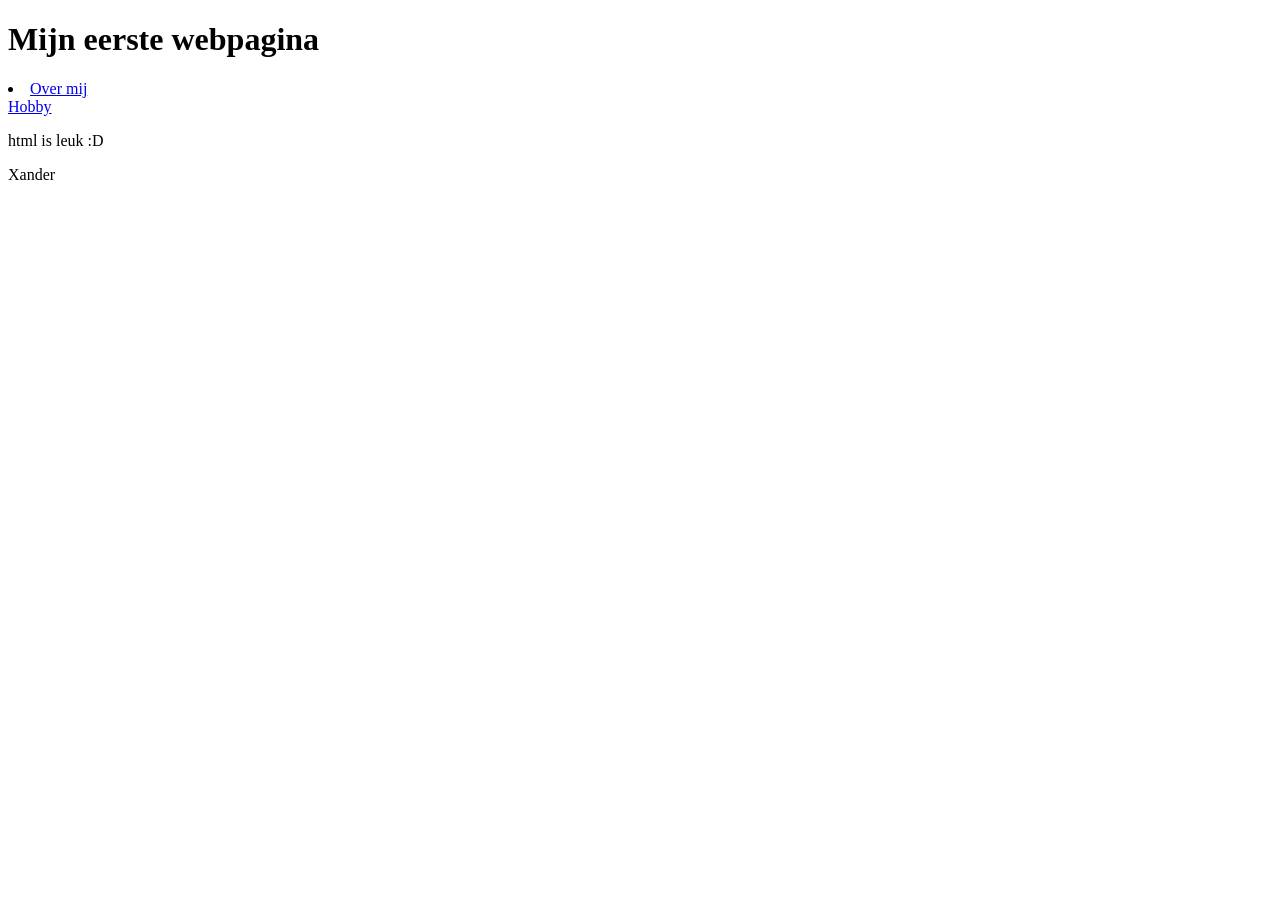
<file: labo-01/index.html>
<!DOCTYPE html>
<html lang="nl">
<head>

    <meta charset="UTF-8">
    <meta name="viewport" content="width=device-width, initial-scale=1.0">
    <title>Mijn eerste webpagina</title>
</head>
<body>
    
    
    <h1>Mijn eerste webpagina</h1>
    <nav>
<li><a href="over-mij.html">Over mij</a></li>
<lia><a href="hobby.html">Hobby</a></lia>
    </nav>
    <p>html is leuk :D</p>

<Footer>Xander</Footer>
</body>
</html>
</file>
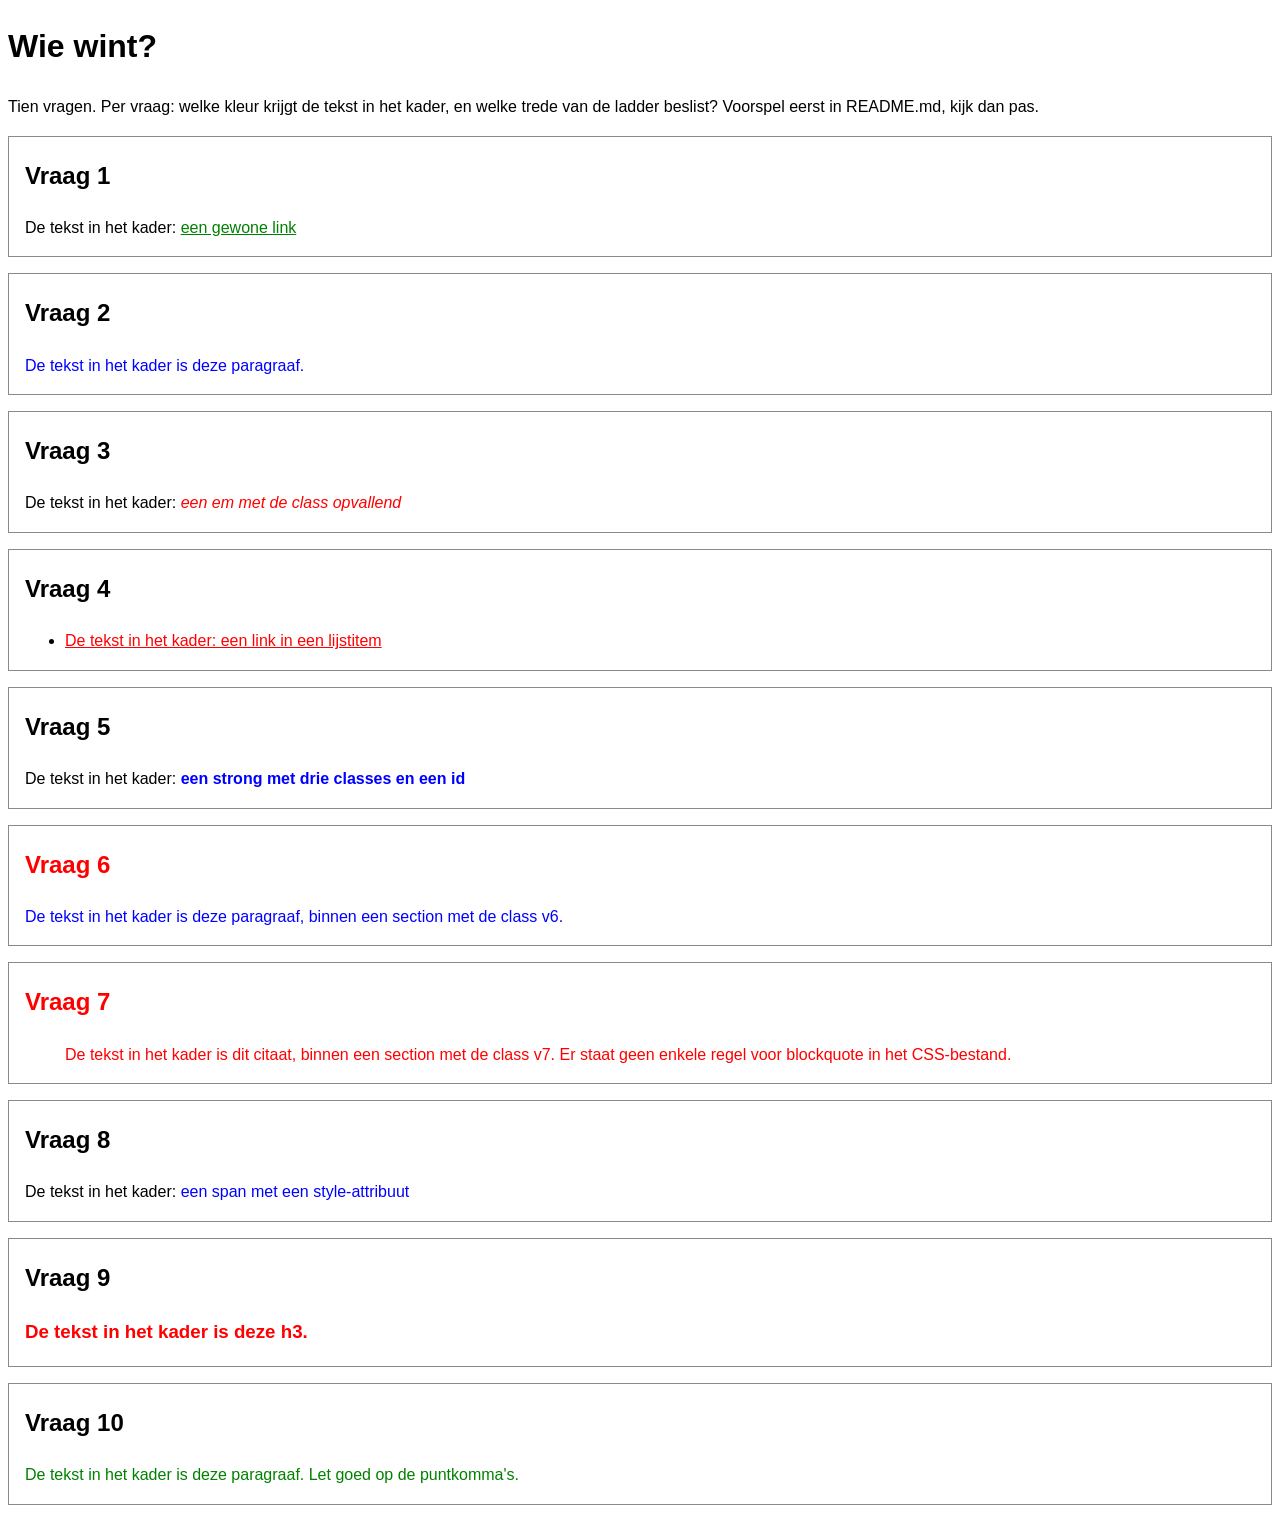
<file: labo-02/cascade/index.html>
<!-- index.html - oefening 3: voorspel, dan kijk. Wijzig dit bestand niet. -->
<!doctype html>
<html lang="nl">
  <head>
    <meta charset="utf-8">
    <meta name="viewport" content="width=device-width, initial-scale=1">
    <title>Wie wint? Tien vragen over de cascade</title>
    <link rel="stylesheet" href="css/stijl.css">
  </head>
  <body>
    <h1>Wie wint?</h1>
    <p>Tien vragen. Per vraag: welke kleur krijgt de tekst in het kader, en welke trede van de ladder beslist? Voorspel eerst in README.md, kijk dan pas.</p>

    <section class="vraag v1">
      <h2>Vraag 1</h2>
      <p>De tekst in het kader: <a href="#">een gewone link</a></p>
    </section>

    <section class="vraag v2">
      <h2>Vraag 2</h2>
      <p class="v2-tekst">De tekst in het kader is deze paragraaf.</p>
    </section>

    <section class="vraag v3">
      <h2>Vraag 3</h2>
      <p>De tekst in het kader: <em class="opvallend">een em met de class opvallend</em></p>
    </section>

    <section class="vraag v4">
      <h2>Vraag 4</h2>
      <ul>
        <li><a href="#">De tekst in het kader: een link in een lijstitem</a></li>
      </ul>
    </section>

    <section class="vraag v5">
      <h2>Vraag 5</h2>
      <p>De tekst in het kader: <strong class="een twee drie" id="v5-tekst">een strong met drie classes en een id</strong></p>
    </section>

    <section class="vraag v6">
      <h2>Vraag 6</h2>
      <p class="v6-tekst">De tekst in het kader is deze paragraaf, binnen een section met de class v6.</p>
    </section>

    <section class="vraag v7">
      <h2>Vraag 7</h2>
      <blockquote>De tekst in het kader is dit citaat, binnen een section met de class v7. Er staat geen enkele regel voor blockquote in het CSS-bestand.</blockquote>
    </section>

    <section class="vraag v8">
      <h2>Vraag 8</h2>
      <p>De tekst in het kader: <span class="v8-tekst" style="color: blue">een span met een style-attribuut</span></p>
    </section>

    <section class="vraag v9">
      <h2>Vraag 9</h2>
      <h3 class="v9-tekst">De tekst in het kader is deze h3.</h3>
    </section>

    <section class="vraag v10">
      <h2>Vraag 10</h2>
      <p class="v10-tekst">De tekst in het kader is deze paragraaf. Let goed op de puntkomma's.</p>
    </section>
  </body>
</html>
</file>
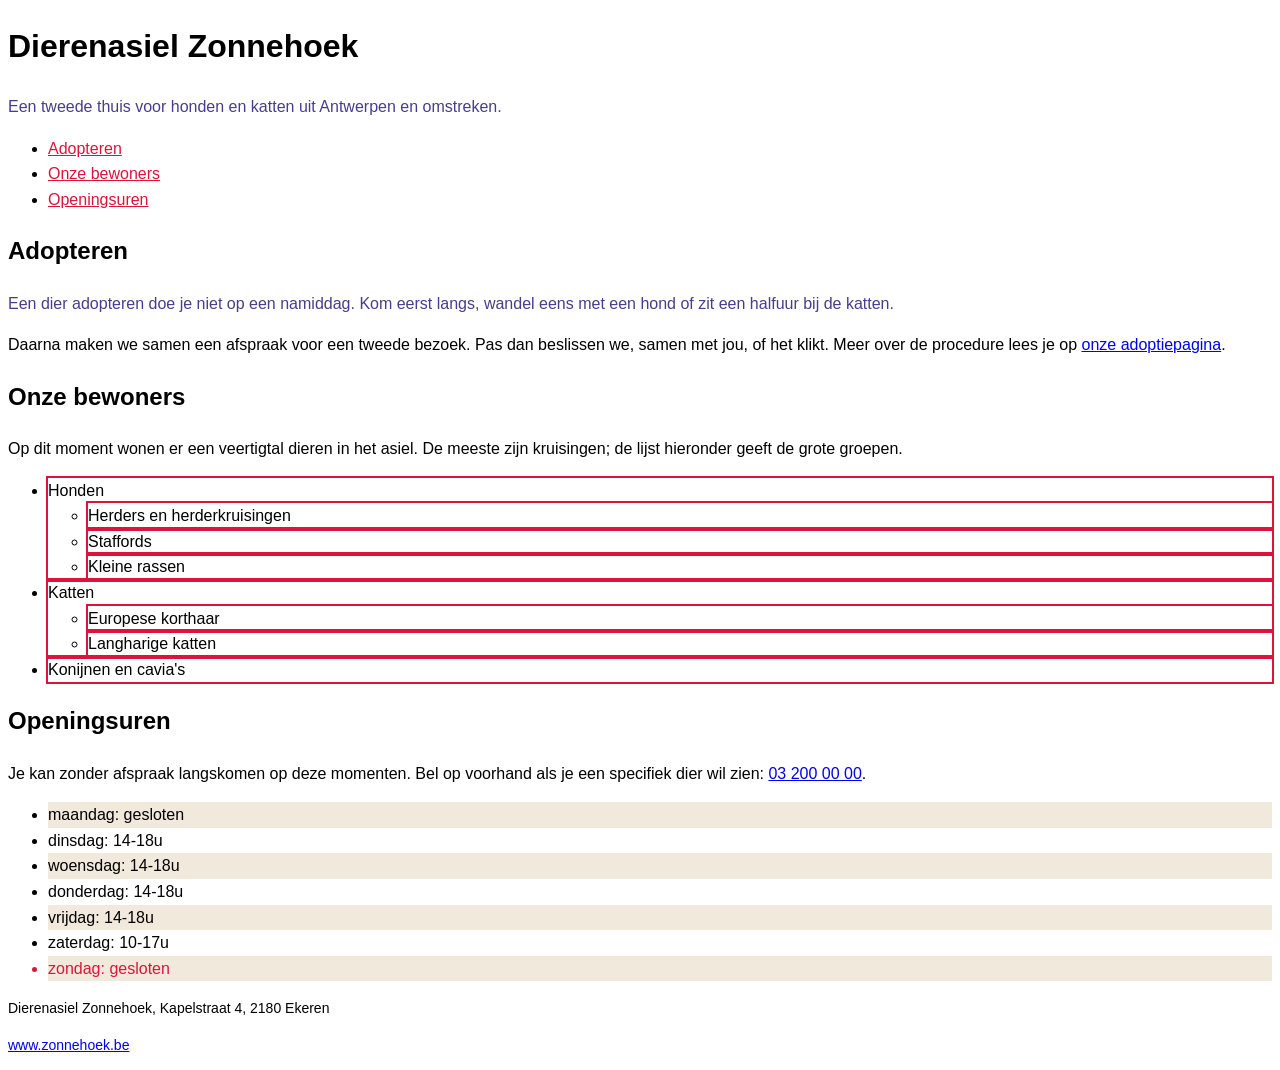
<file: labo-02/selectors/index.html>
<!-- index.html - oefening 2: selectors. Wijzig dit bestand niet; alles wat je nodig hebt, staat erin. -->
<!doctype html>
<html lang="nl">
  <head>
    <meta charset="utf-8">
    <meta name="viewport" content="width=device-width, initial-scale=1">
    <title>Dierenasiel Zonnehoek</title>
    <link rel="stylesheet" href="css/stijl.css">
  </head>
  <body>
    <header>
      <h1>Dierenasiel Zonnehoek</h1>
      <p class="slogan">Een tweede thuis voor honden en katten uit Antwerpen en omstreken.</p>
      <nav>
        <ul>
          <li><a href="#adopteren">Adopteren</a></li>
          <li><a href="#rassen">Onze bewoners</a></li>
          <li><a href="#uren">Openingsuren</a></li>
        </ul>
      </nav>
    </header>

    <main>
      <article>
        <h2 id="adopteren">Adopteren</h2>
        <p class="intro">Een dier adopteren doe je niet op een namiddag. Kom eerst langs, wandel eens met een hond of zit een halfuur bij de katten.</p>
        <p>Daarna maken we samen een afspraak voor een tweede bezoek. Pas dan beslissen we, samen met jou, of het klikt. Meer over de procedure lees je op <a href="https://www.zonnehoek.be/adoptie">onze adoptiepagina</a>.</p>

        <h2 id="rassen">Onze bewoners</h2>
        <p>Op dit moment wonen er een veertigtal dieren in het asiel. De meeste zijn kruisingen; de lijst hieronder geeft de grote groepen.</p>
        <ul class="rassen">
          <li>Honden
            <ul>
              <li>Herders en herderkruisingen</li>
              <li>Staffords</li>
              <li>Kleine rassen</li>
            </ul>
          </li>
          <li>Katten
            <ul>
              <li>Europese korthaar</li>
              <li>Langharige katten</li>
            </ul>
          </li>
          <li>Konijnen en cavia's</li>
        </ul>

        <h2 id="uren">Openingsuren</h2>
        <p>Je kan zonder afspraak langskomen op deze momenten. Bel op voorhand als je een specifiek dier wil zien: <a href="tel:+3232000000">03 200 00 00</a>.</p>
        <ul class="uren">
          <li>maandag: gesloten</li>
          <li>dinsdag: 14-18u</li>
          <li>woensdag: 14-18u</li>
          <li>donderdag: 14-18u</li>
          <li>vrijdag: 14-18u</li>
          <li>zaterdag: 10-17u</li>
          <li>zondag: gesloten</li>
        </ul>
      </article>
    </main>

    <footer>
      <p>Dierenasiel Zonnehoek, Kapelstraat 4, 2180 Ekeren</p>
      <p><a href="https://www.zonnehoek.be">www.zonnehoek.be</a></p>
    </footer>
  </body>
</html>
</file>
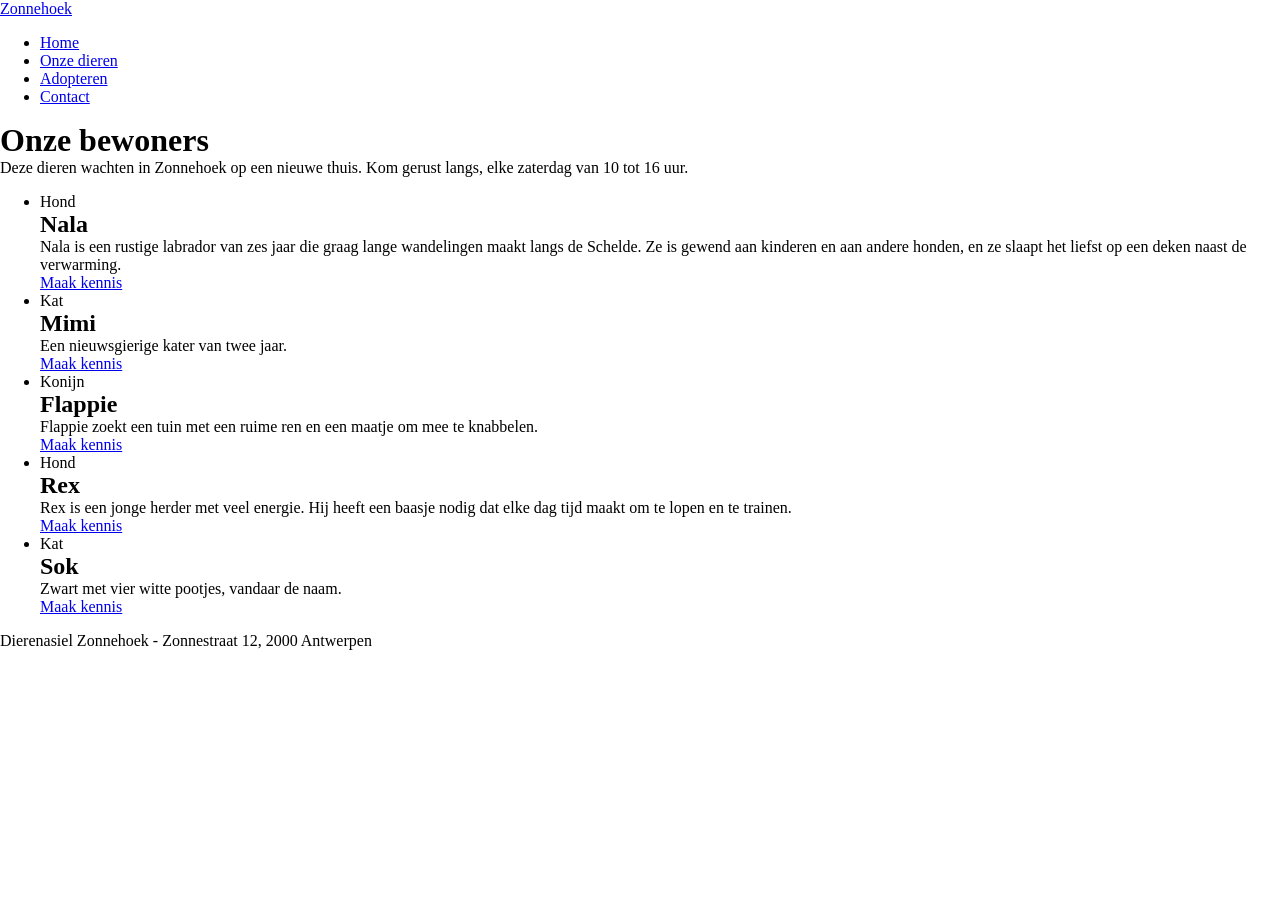
<file: labo-04-starter/labo-04/dierenasiel/index.html>
<!doctype html>
<html lang="nl">
<head>
  <meta charset="utf-8">
  <meta name="viewport" content="width=device-width, initial-scale=1">
  <title>Labo 4 - Dierenasiel Zonnehoek</title>
  <link rel="stylesheet" href="css/reset.css">
  <link rel="stylesheet" href="css/stijl.css">
</head>
<body>
  <!-- Do not change this file. Write your CSS in css/stijl.css.
       Not visible in the screenshot: on :hover and :focus the links in the
       navigation get an underline, and a button turns dark (#2b2b2b). -->
  <header>
    <a class="logo" href="index.html">Zonnehoek</a>
    <nav>
      <ul>
        <li><a href="index.html">Home</a></li>
        <li><a href="dieren.html" class="actief">Onze dieren</a></li>
        <li><a href="adopteren.html">Adopteren</a></li>
        <li><a href="contact.html">Contact</a></li>
      </ul>
    </nav>
  </header>
  <main>
    <h1>Onze bewoners</h1>
    <p class="intro">Deze dieren wachten in Zonnehoek op een nieuwe thuis. Kom gerust langs, elke zaterdag van 10 tot 16 uur.</p>
    <ul class="kaarten">
      <li class="kaart uitgelicht">
        <p class="soort">Hond</p>
        <h2>Nala</h2>
        <p class="beschrijving">Nala is een rustige labrador van zes jaar die graag lange wandelingen maakt langs de Schelde. Ze is gewend aan kinderen en aan andere honden, en ze slaapt het liefst op een deken naast de verwarming.</p>
        <a class="knop" href="#">Maak kennis</a>
      </li>
      <li class="kaart">
        <p class="soort">Kat</p>
        <h2>Mimi</h2>
        <p class="beschrijving">Een nieuwsgierige kater van twee jaar.</p>
        <a class="knop" href="#">Maak kennis</a>
      </li>
      <li class="kaart">
        <p class="soort">Konijn</p>
        <h2>Flappie</h2>
        <p class="beschrijving">Flappie zoekt een tuin met een ruime ren en een maatje om mee te knabbelen.</p>
        <a class="knop" href="#">Maak kennis</a>
      </li>
      <li class="kaart">
        <p class="soort">Hond</p>
        <h2>Rex</h2>
        <p class="beschrijving">Rex is een jonge herder met veel energie. Hij heeft een baasje nodig dat elke dag tijd maakt om te lopen en te trainen.</p>
        <a class="knop" href="#">Maak kennis</a>
      </li>
      <li class="kaart">
        <p class="soort">Kat</p>
        <h2>Sok</h2>
        <p class="beschrijving">Zwart met vier witte pootjes, vandaar de naam.</p>
        <a class="knop" href="#">Maak kennis</a>
      </li>
    </ul>
  </main>
  <footer>
    <p>Dierenasiel Zonnehoek - Zonnestraat 12, 2000 Antwerpen</p>
  </footer>
</body>
</html>
</file>
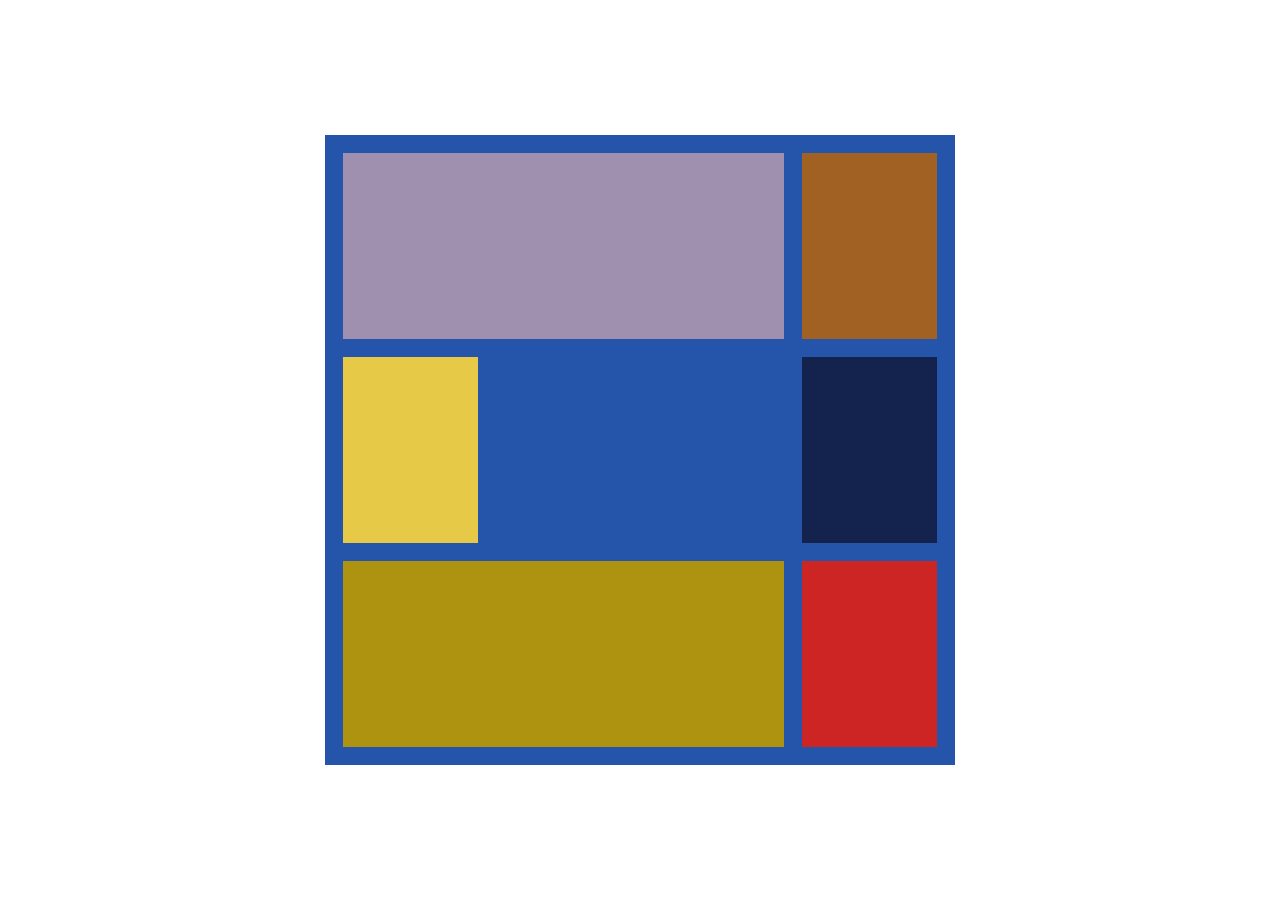
<file: labo-04-starter/labo-04/mondriaan/index.html>
<!doctype html>
<html lang="nl">
<head>
  <meta charset="utf-8">
  <meta name="viewport" content="width=device-width, initial-scale=1">
  <title>Labo 4 - Mondriaan</title>
  <link rel="stylesheet" href="css/reset.css">
  <link rel="stylesheet" href="css/stijl.css">
</head>
<body>
  <!-- Do not change this file. Write your CSS in css/stijl.css. -->
  <main class="schilderij">
    <div class="lila"></div>
    <div class="bruin"></div>
    <div class="geel"></div>
    <div class="marine"></div>
    <div class="olijf"></div>
    <div class="rood"></div>
  </main>
</body>
</html>
</file>
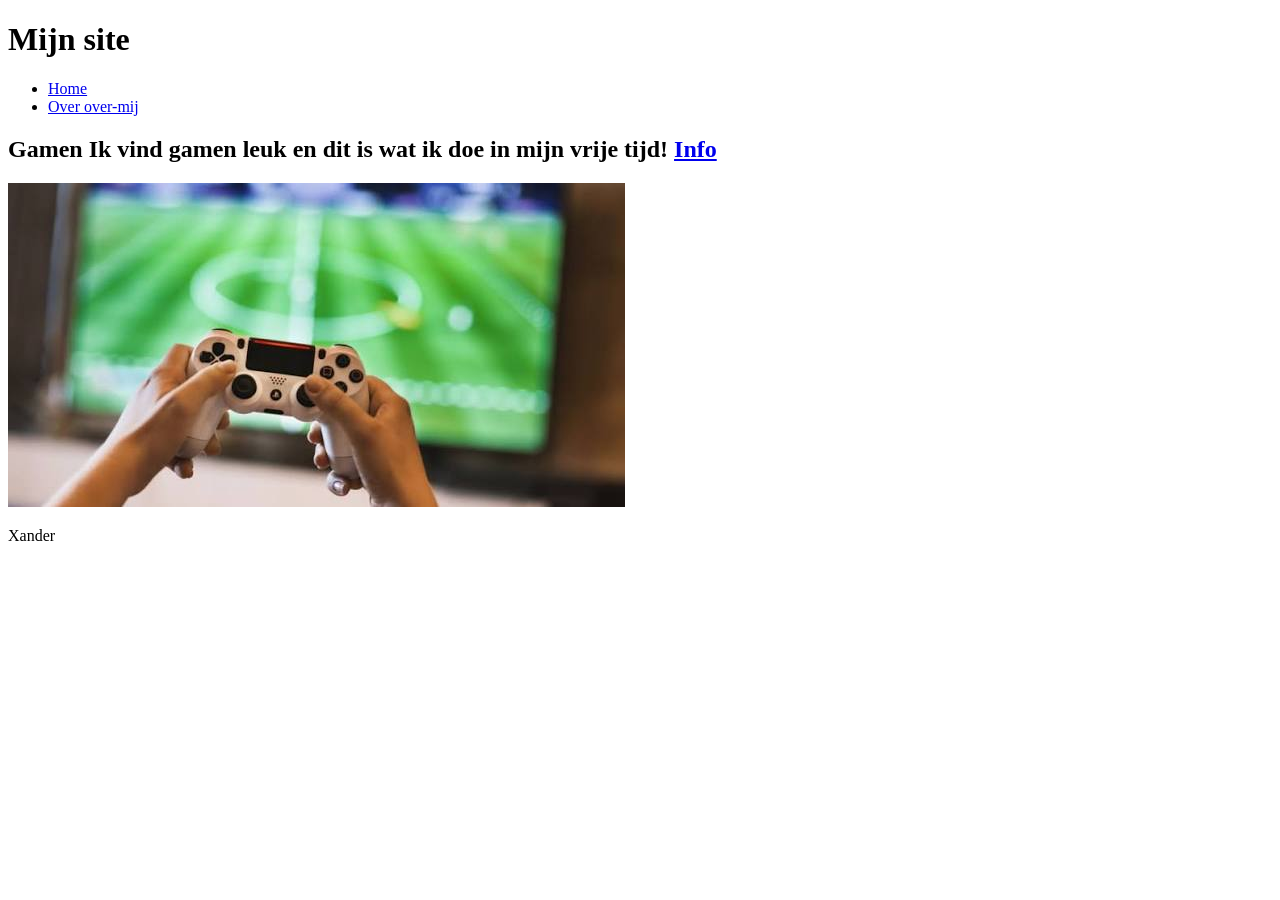
<file: labo-01/hobby.html>
<!DOCTYPE html>
<html lang="en">
<head>
    <meta charset="UTF-8">
    <meta name="viewport" content="width=device-width, initial-scale=1.0">
    <title>Document</title>
</head>
<body>
    <header>
        <h1>Mijn site</h1>
        <nav>
            <ul>
                <li><a href="index.html">Home</a></li>
                <li><a href="over-mij.html">Over over-mij</a></li>
            </ul>
        </nav>
    </header>
    
    <main>
<h2> Gamen
    Ik vind gamen leuk en dit is wat ik doe in mijn vrije tijd!
<a href="https://www.druglijn.be/drugs/gamen/">Info</a></h2>
<img src="foto/gamen.jpg" alt="een controler">
    </main>
    <footer>
        <p>Xander</p>
    </footer>
</body>
</html>
</file>
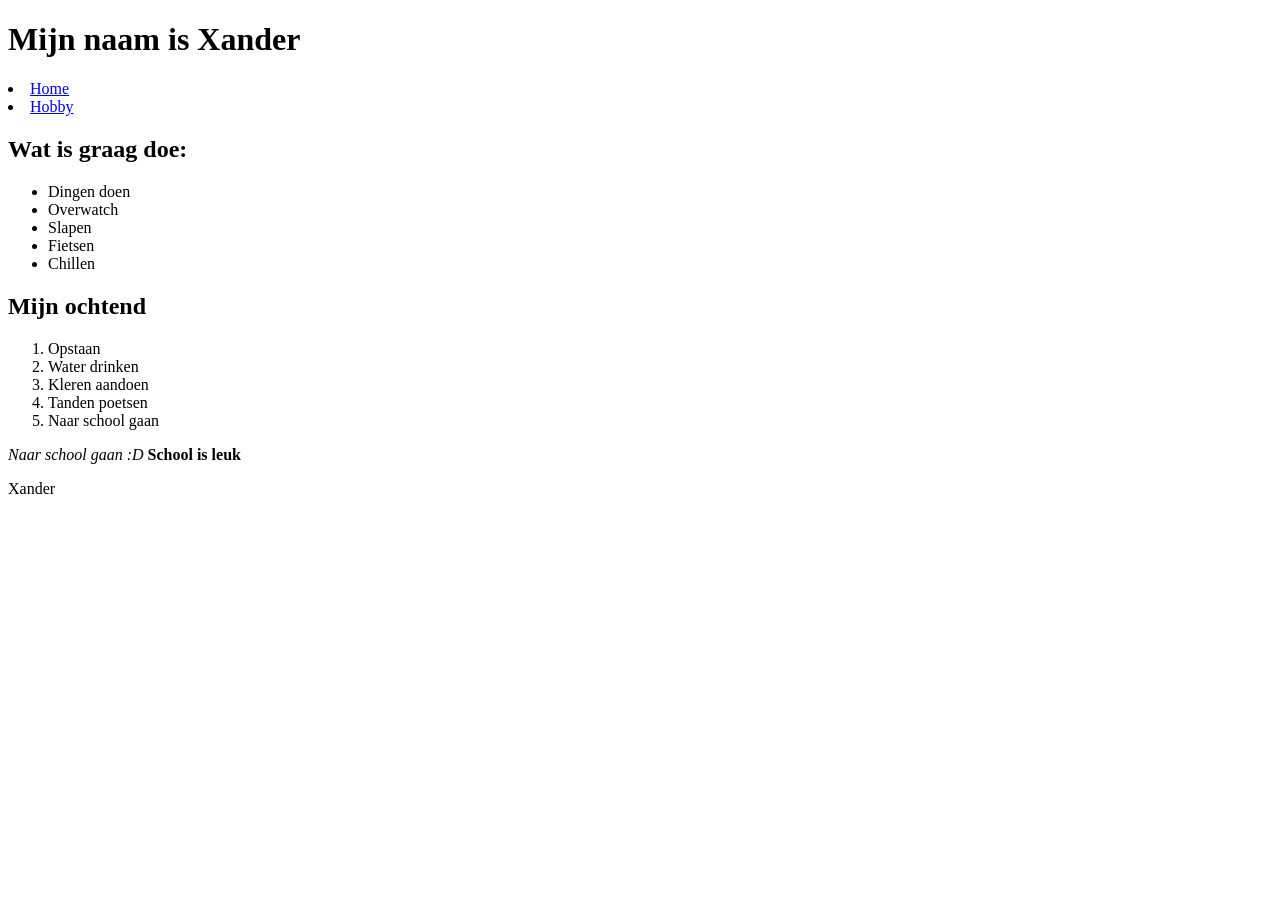
<file: labo-01/over-mij.html>
<!DOCTYPE html>
<html lang="nl">
<head>
    <meta charset="UTF-8">
    <meta name="viewport" content="width=device-width, initial-scale=1.0">
    <title>OverMij</title>
</head>
<body>
    <!--header Inleidende inhoud bestaat meestal uit navigatiehulpmiddelen-->
    <!--nav bied navigatielinks-->
    <!--main vertegenwoordigd belangrijkste inhoud van het document-->
    <!--footer Voettekst van een pagina-->
    <!--article een alleenstaand document-->
    <!--aside Zij balkt met hoofdinhoud-->
    <!--a hyperlinks naar andere dingen-->
    <!--img zet een afbeelding in het document-->
    <h1>Mijn naam is Xander</h1>
    <nav>
    <li><a href="index.html">Home</a></li>
    <li><a href="hobby.html">Hobby</a></li>
    </nav>
    <h2>Wat is graag doe: </h2>
    <ul>
        <li>Dingen doen</li>
        <li>Overwatch</li>
        <li>Slapen</li>
        <li>Fietsen</li>
        <li>Chillen</li>
    </ul>
    <h2>Mijn ochtend</h2>
    <ol>
        <li>Opstaan</li>
        <li>Water drinken</li>
        <li>Kleren aandoen</li>
        <li>Tanden poetsen</li>
        <li>Naar school gaan</li>
    </ol>
    <em>Naar school gaan :D</em>
    <strong>School is leuk</strong>
    <footer><p>Xander</p></footer>
</html>
</file>
<file: labo-02/cascade/css/stijl.css>
/* stijl.css - oefening 3: voorspel, dan kijk. Wijzig dit bestand niet. */

/* Opmaak van de pagina zelf; doet niet mee in de vragen. */
body {
  font-family: Verdana, sans-serif;
  line-height: 1.6;
}

.vraag {
  border: 1px solid #8a8a89;
  padding: 0 1rem;
  margin-bottom: 1rem;
}

/* ---- vraag 1 ---- */
a {
  color: green;
}

/* ---- vraag 2 ---- */
.v2-tekst {
  color: red;
}

.v2-tekst {
  color: blue;
}

/* ---- vraag 3 ---- */
.opvallend {
  color: red;
}

em {
  color: blue;
}

/* ---- vraag 4 ---- */
.v4 > a {
  color: green;
}

.v4 a {
  color: red;
}

/* ---- vraag 5 ---- */
.een.twee.drie {
  color: red;
}

#v5-tekst {
  color: blue;
}

/* ---- vraag 6 ---- */
.v6 {
  color: red;
}

.v6-tekst {
  color: blue;
}

/* ---- vraag 7 ---- */
.v7 {
  color: red;
}

/* ---- vraag 8 ---- */
.v8-tekst {
  color: red;
}

/* ---- vraag 9 ---- */
h3 {
  color: red !important;
}

.v9-tekst {
  color: blue;
}

/* ---- vraag 10 ---- */
.v10-tekst {
  color: green;
  font-size: 1.5rem
  color: blue;
}
</file>
<file: labo-02/selectors/css/stijl.css>
/* stijl.css - oefening 2: selectors schrijven en lezen */

/* Schrijf onder elke opdracht de regel met de selector die precies die
   elementen raakt. Gebruik de declaratie die erbij staat, zodat je in de
   browser meteen ziet wat je raakte. Voeg niets toe aan index.html. */

body {
  font-family: Verdana, sans-serif;
  line-height: 1.6;
}

/* 1. alle links in de navigatie -> color: crimson; */
nav a {color: crimson;}

/* 2. alleen de paragrafen in de footer -> font-size: 0.875rem; */
footer {font-size: 0.875rem;}

/* 3. alleen de lijstitems van het BUITENSTE niveau in de lijst met de class
      rassen (dus niet de items van de binnenlijsten) -> outline: 2px solid crimson;
      (outline tekent een kader rond precies het element dat je raakte; de
      property zelf komt in hoofdstuk 3) */
.rassen li {outline: 2px solid crimson}

/* 4. de paragraaf die onmiddellijk na elke h2 komt -> font-style: italic; */
.article > p {font-style: italic ;}

/* 5. elk oneven item in de lijst met openingsuren -> background-color: #f1e9dc; */
.uren li:nth-child(odd){background-color: #f1e9dc}

/* 6. het laatste item in de lijst met openingsuren -> color: crimson; */
.uren li:nth-child(7){color:crimson}

/* 7. de slogan en de intro tegelijk, in één regel -> color: darkslateblue; */
.slogan {color: darkslateblue}
.intro {color: darkslateblue}
/* 8. elke link in main wanneer de muis erover gaat OF wanneer ze focus heeft
      -> background-color: yellow; */
 nav ul>li :hover{background-color: yellow;}
 nav ul>li:focus{background-color: yellow;}

/* ---- Lezen: welke elementen raken deze vijf selectors? Schrijf het antwoord
   in één zin per selector in README.md. Verander hier niets. ---- */

/* a. header nav ul li a */
/* b. article > p */
/* c. .uren li:nth-child(3) */
/* d. h2 ~ p */
/* e. .rassen li:first-child */
</file>
<file: labo-04-starter/labo-04/dierenasiel/css/stijl.css>
/* stijl.css - labo 4, dierenasiel (reset.css is linked before this file) */

/* === tokens === */
:root {

}

/* === your rules === */
</file>
<file: labo-04-starter/labo-04/mondriaan/css/stijl.css>
/* stijl.css - labo 4, mondriaan (reset.css is linked before this file) */

/* === tokens === */
:root {
--blauw: #2554ab;
--lila: #a090af;
--bruin: #a16122;
--geel: #e7c948;
--marine: #13234e;
--olijf:#ae9310;
--rood: #cd2424;
}

/* === your rules === */
.lila{
    background-color: var(--lila);
    grid-column: 1/4;
}
.bruin{
    background-color: var(--bruin);
}
.geel{
    background-color: var(--geel);
}
.marine{
    background-color: var(--marine);
    grid-column: 4/5;
}
.olijf{
    background-color: var(--olijf);
    grid-column: 1/4;
}
.rood{
    background-color: var(--rood);
}

main{
    background-color: var(--blauw);
    height: 70vh;
    width: 70vh;
    margin: 15vh auto;
    display: grid;
    gap: 2vh;
    padding: 2vh;
    grid-template-columns: 1fr 1fr 1fr 1fr;

}
</file>
